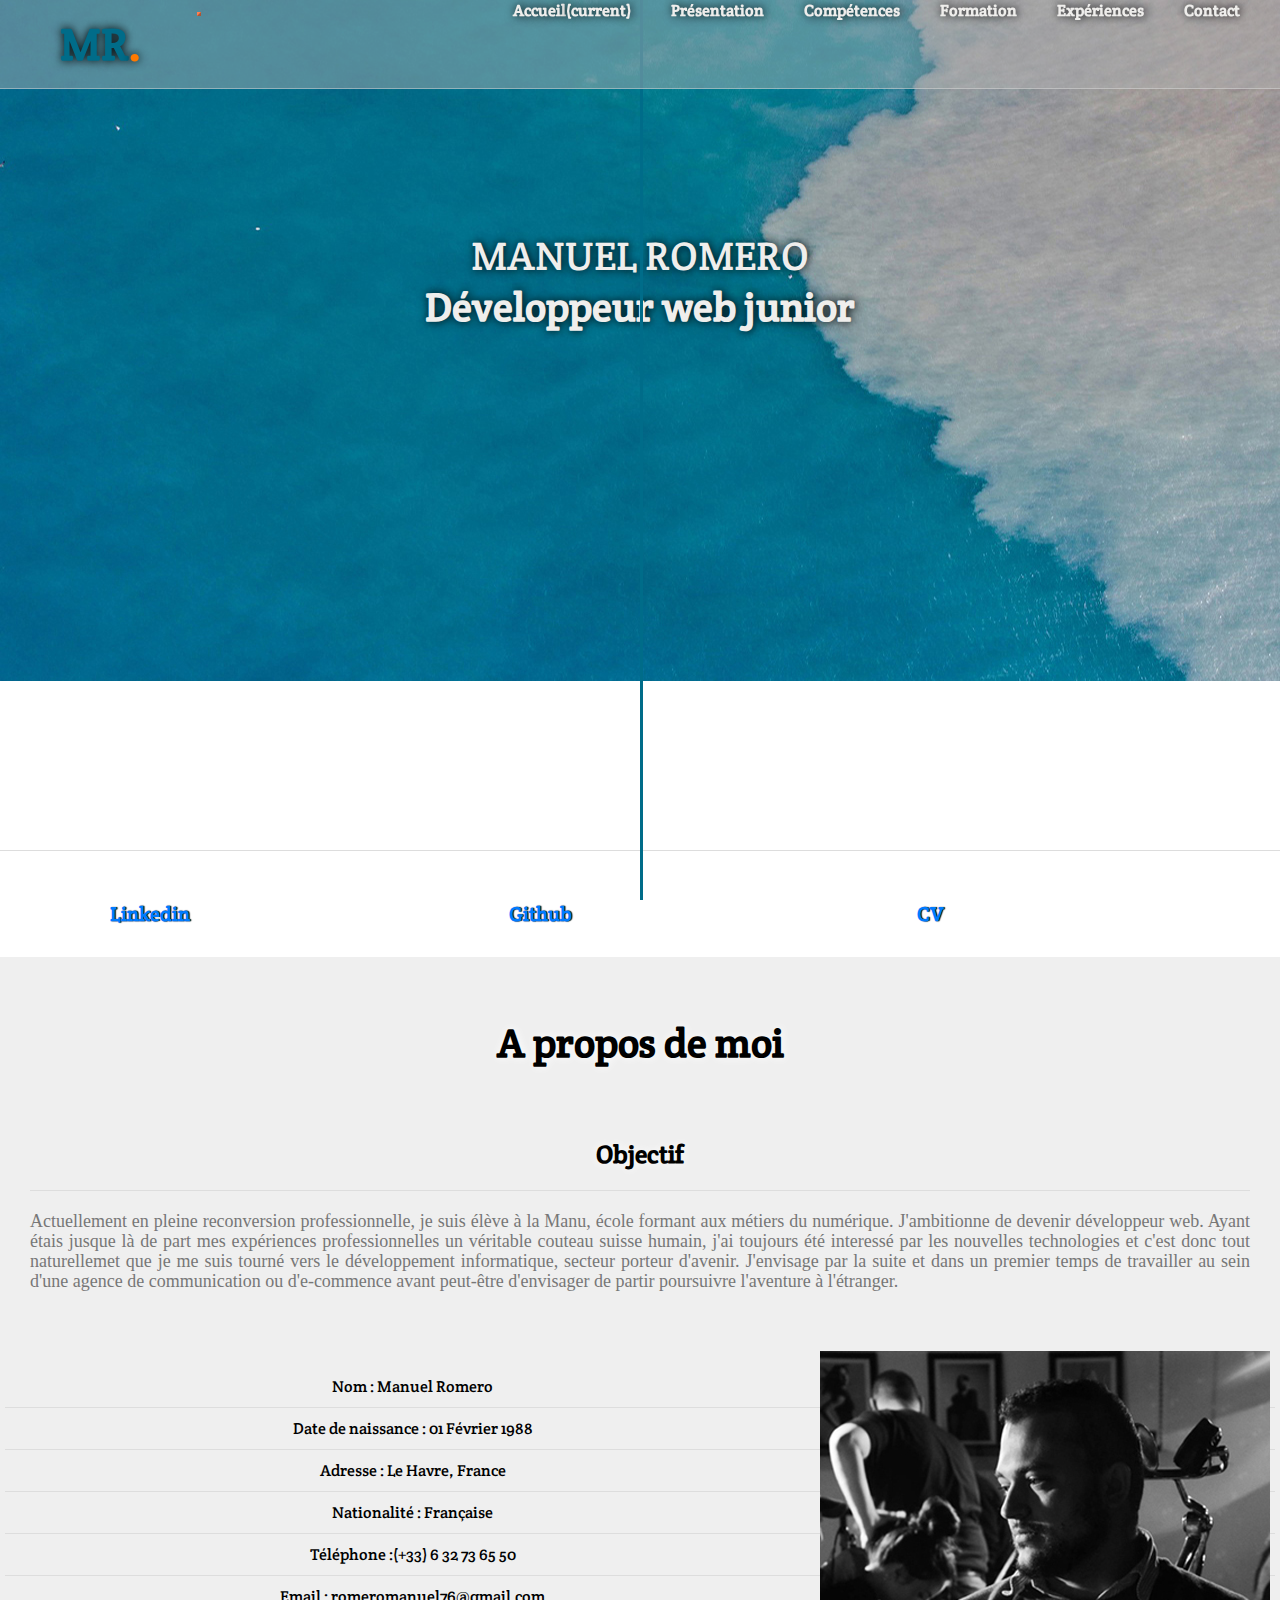
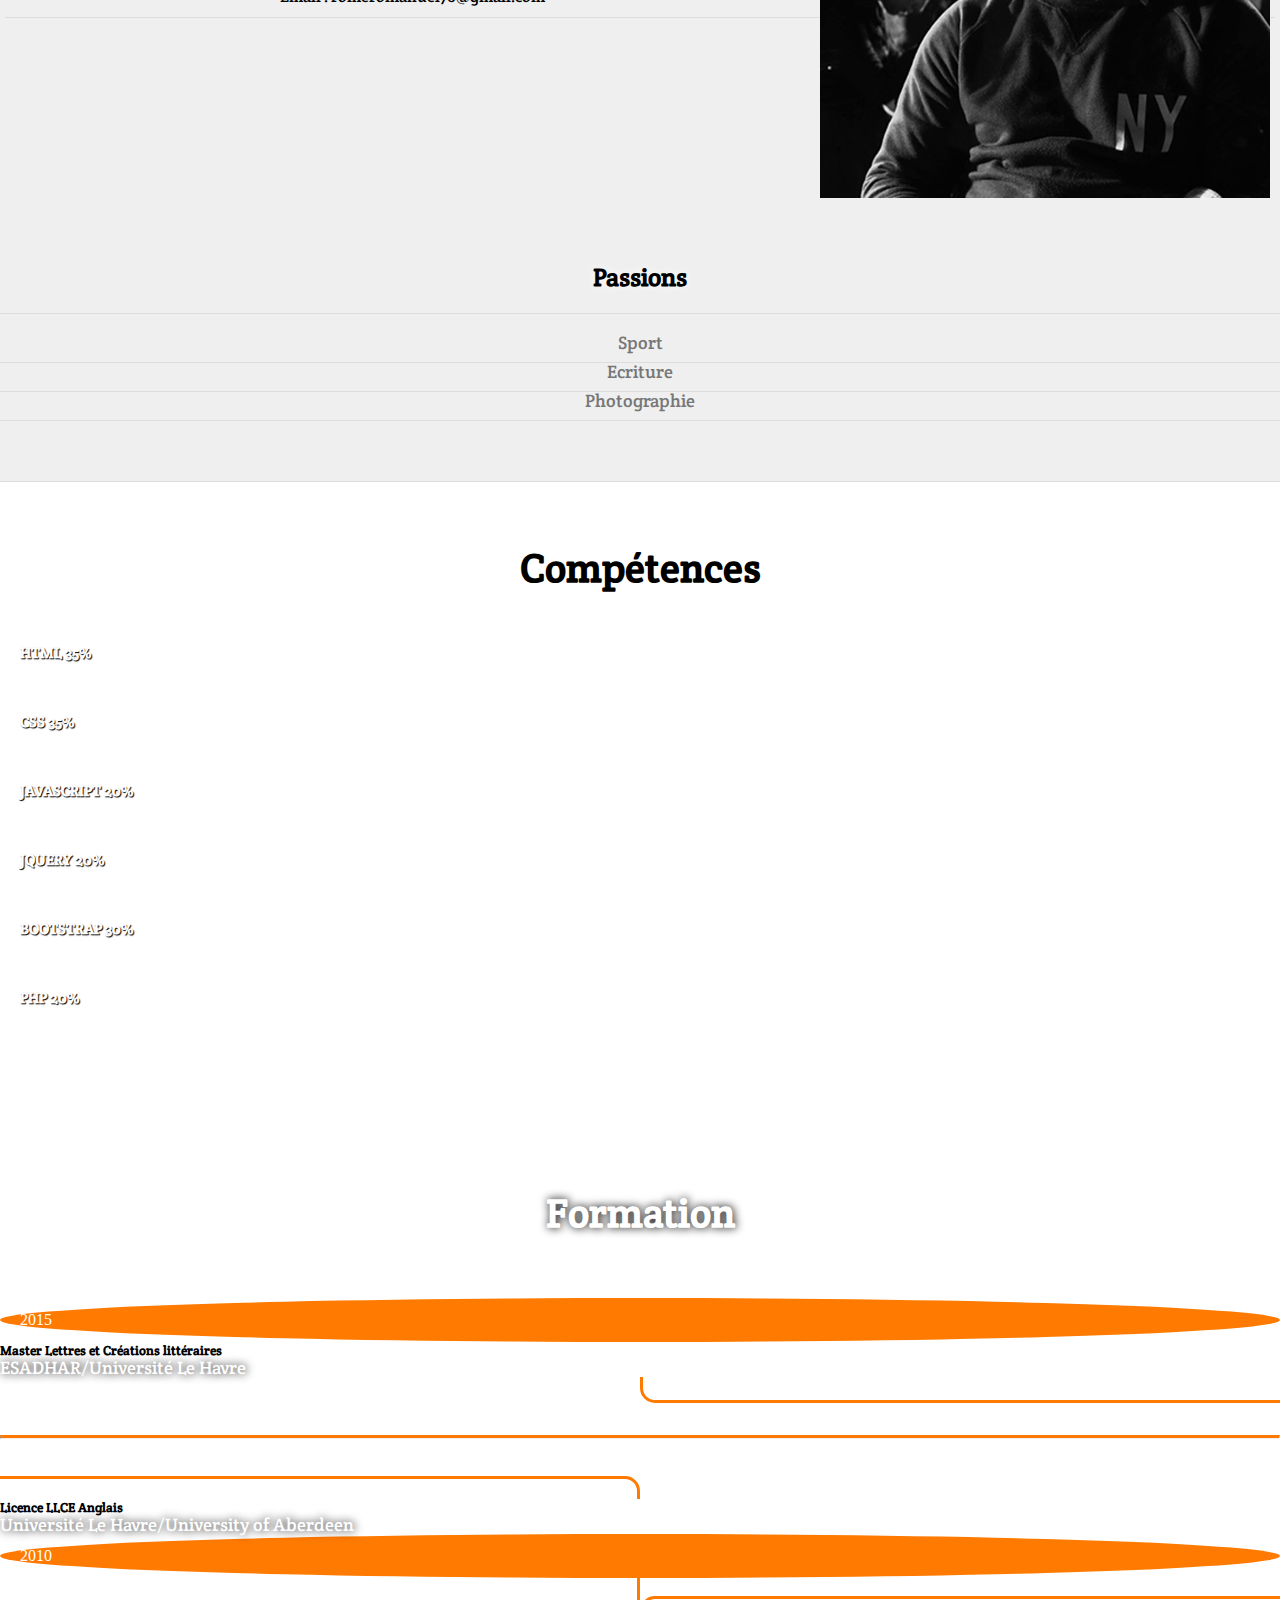
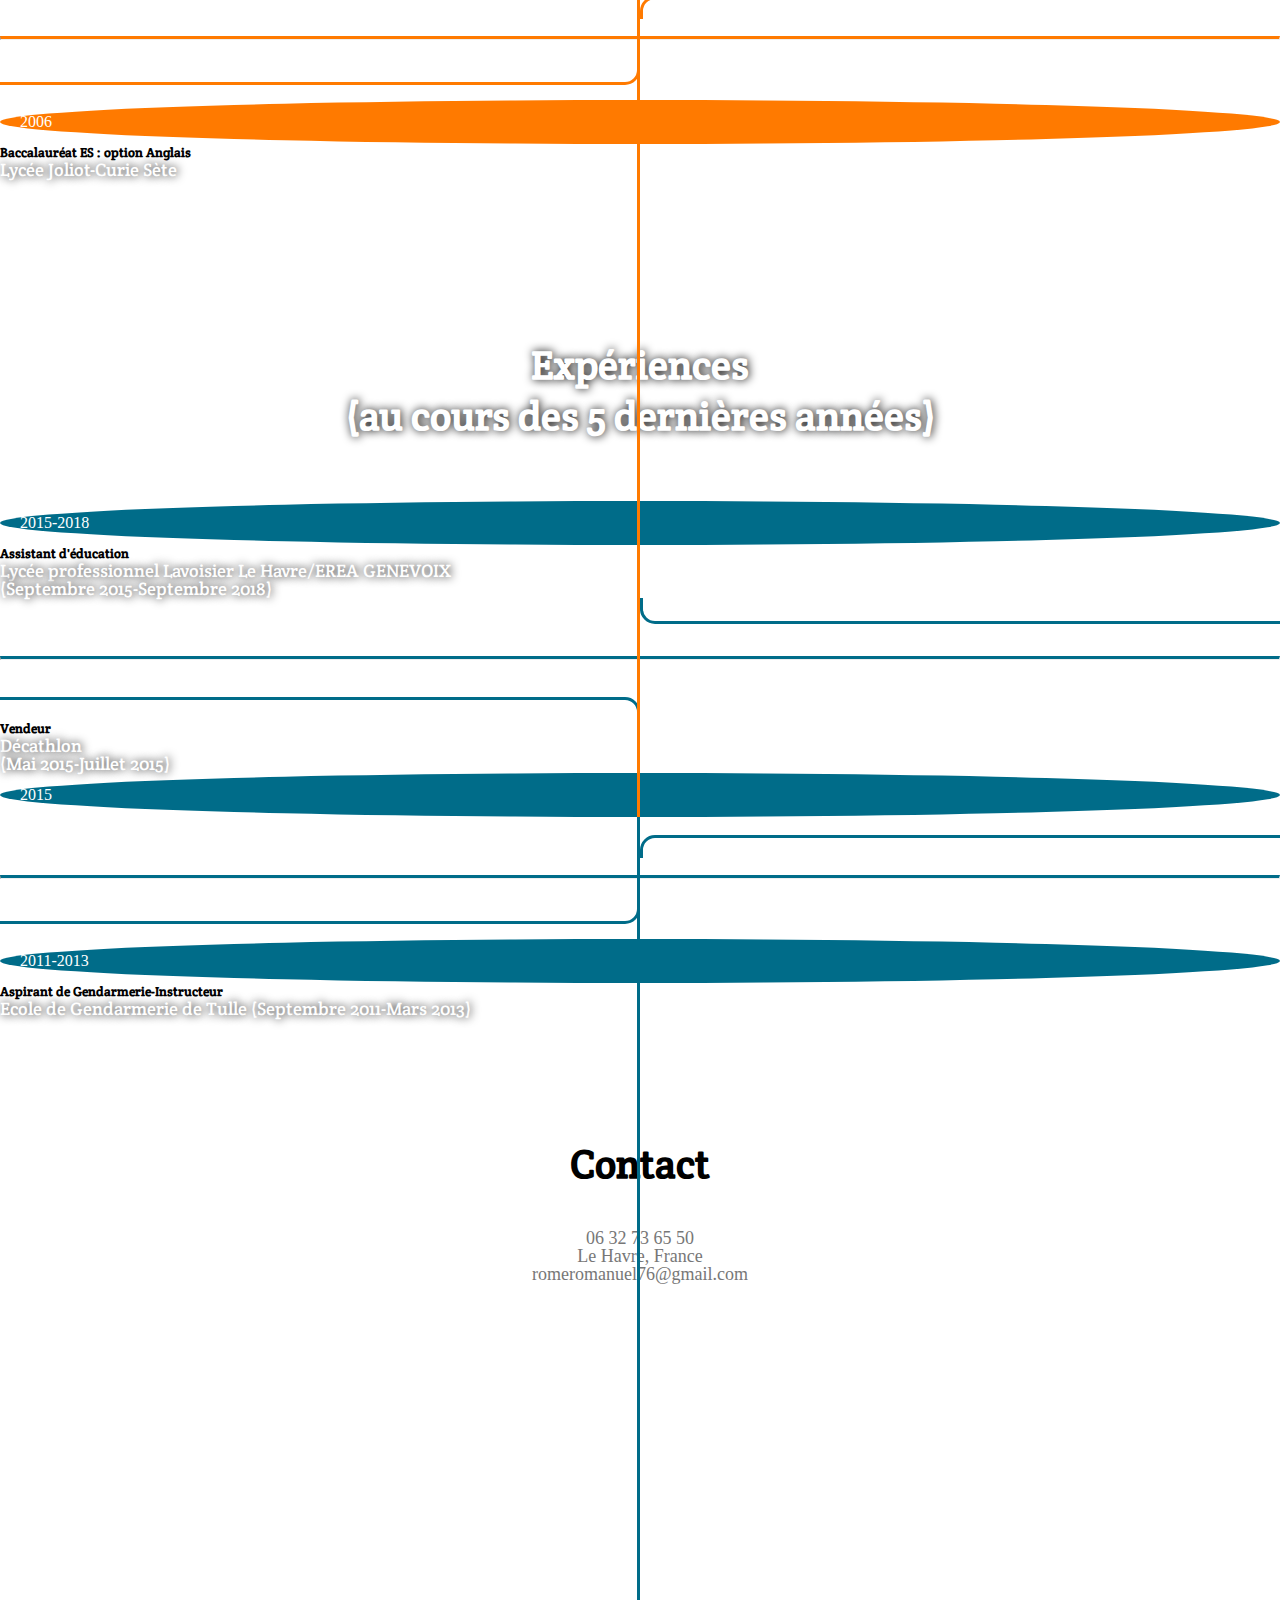
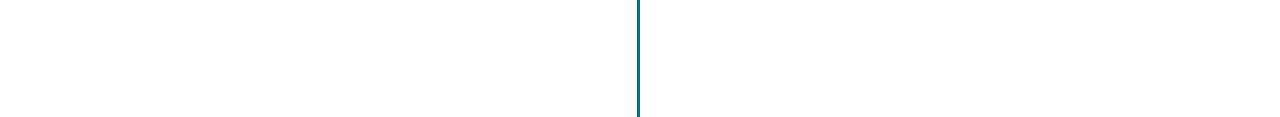
<file: index.html>
<!DOCTYPE html>
<html lang="en">
<head>
  <meta charset="utf-8"/>
  <meta name="viewport" content="width=device-width, initial-scale=1, shrink-to-fit=no">
  <link rel="stylesheet" href="https://stackpath.bootstrapcdn.com/bootstrap/4.1.3/css/bootstrap.min.css" integrity="sha384-MCw98/SFnGE8fJT3GXwEOngsV7Zt27NXFoaoApmYm81iuXoPkFOJwJ8ERdknLPMO" crossorigin="anonymous">
  <link href="style.css" rel="stylesheet"/>
  <link href='http://fonts.googleapis.com/css?family=Crete+Round' rel="stylesheet"/>
  <link rel="stylesheet" href="https://use.fontawesome.com/releases/v5.3.1/css/all.css" integrity="sha384-mzrmE5qonljUremFsqc01SB46JvROS7bZs3IO2EmfFsd15uHvIt+Y8vEf7N7fWAU" crossorigin="anonymous">
  <title>CV Manuel Romero</title>
</head>
<body>
  <header>
    <nav class="navbar navbar-expand-lg navbar-custom bg-custom">
      <h1  class="navbar-brand" href="#main-image">MR<span class="orange">.</span></h1>
      <button class="navbar-toggler" type="button" data-toggle="collapse" data-target="#navbarNavDropdown" aria-controls="navbarNavDropdown" aria-expanded="false" aria-label="Toggle navigation">
        <i class="fas fa-bars"></i>
      </button>
      <div class="collapse navbar-collapse" id="navbarNavDropdown">
        <ul class="navbar-nav">
          <li class="nav-item active">
            <a class="nav-link" href="#main-image">Accueil<span class="sr-only">(current)</span></a>
          </li>
          <li class="nav-item">
            <a class="nav-link" href="#possibilities">Présentation</a>
          </li>
          <li class="nav-item">
            <a class="nav-link" href="#skills">Compétences</a>
          </li>
          <li class="nav-item">
            <a class="nav-link" href="#education">Formation</a>
          </li>
          <li class="nav-item">
            <a class="nav-link" href="#job">Expériences</a>
          </li>
          <li class="nav-item">
            <a class="nav-link" href="#contact">Contact</a>
          </li>
        </ul>
      </div>
    </nav>
  </header>
  <section id="main-image">
    <div class="container">
      <div class="row">
        <div class="col justify-content-center  main-image">
          <h2>MANUEL ROMERO<br><strong>Développeur web junior</strong></h2>
        </div>
      </div>
    </div>
  </section>
  <section id="steps">
    <div class="container">
      <div class="row justify-content-between">

        <ul>
          <div class="col-4 col-lg-12 steps">
            <li <i class="fab fa-linkedin icon"></i>
              <h4><a href="https://www.linkedin.com/in/manuel-romero-b2bb85159/" target="_blank" id="step-1">Linkedin</a></h4>
            </li>
            <li <i class="fab fa-github-square icon"></i>
              <h4><a href="https://github.com/ManuelR76" target="_blank" id="step-1">Github</a></h4>
            </li>
            <li <i class="fas fa-jedi icon"></i>
              <h4><a href="images/romero_manuel_cv_2018.pdf" target="_blank" id="step-1">CV</a></h4>
            </li>
          </div>
        </ul>

      </div>
    </div>
  </section>
  <div class="clear"></div>
  <section id="possibilities">
    <div class="container">
      <div class="row justify-content-center">
        <div class="col-12  possibilities">
          <h2>A propos de moi</h2>
        </div>
        <div class="col justify-content-center possibilities">
          <div id="description">
            <h4>Objectif</h4>
            <p>Actuellement en pleine reconversion professionnelle, je suis élève à la Manu, école formant aux métiers du numérique. J'ambitionne de devenir développeur web. Ayant étais jusque là de part mes expériences professionnelles un véritable couteau suisse humain, j'ai toujours été interessé par les nouvelles technologies et c'est donc tout naturellemet que je me suis tourné vers le développement informatique, secteur porteur d'avenir. J'envisage par la suite et dans un premier temps de travailler au sein d'une agence de communication ou d'e-commence avant peut-être d'envisager de partir poursuivre l'aventure à l'étranger.</p>
          </div>
        </div>
        <div class="col justify-content-center possibilities">
          <div class="image-fluid" alt="Responsive image" id="description" style="background-image: url('images/manuel.jpg');"></div>
        </div>
      </div>
      <div class="row">
        <div class="col possibilities">
          <div id="infos">
            <ul>
              <li><span class="black">Nom :</span> Manuel Romero</li>
              <li><span class="black">Date de naissance :</span> 01 Février 1988</li>
              <li><span class="black">Adresse :</span> Le Havre, France</li>
              <li><span class="black">Nationalité :</span> Française</li>
              <li><span class="black">Téléphone :</span>(+33) 6 32 73 65 50</li>
              <li><span class="black">Email :</span> romeromanuel76@gmail.com</li>
            </ul>
          </div>
        </div>
      </div>
      <div class="clear"></div>
      <div class="row justify-content-center">
        <div class="col-12 possibilities Passions">
          <div class="icons">
            <h4>Passions</h4>
          </div>

          <div class="container">
            <div class="justify-content-between">
              <ul>
                <div class="row">
                  <div class="col-4">
                    <li><i class="fas fa-futbol icons"></i>
                      <p>Sport</p>
                    </li>
                  </div>
                  <div class="col-4">
                    <li><i class="fas fa-pen-alt icons"></i>
                      <p>Ecriture</p>
                    </li>
                  </div>
                  <div class="col-4">
                    <li><i class="fas fa-camera-retro icons"></i>
                      <p>Photographie</p>
                    </li>
                  </div>
                </ul>
              </div>
            </div>
          </div>

        </div>
        <div class="clear"></div>
      </div>
    </section>

    <section id="skills">
      <div class="container">
      <div class="col">
      <div class="heading">
        <h2>Compétences</h2>
      </div>
      </div>



        <div class="row">
          <div class="col-md-6">
            <div class="progress">
              <div class="progress-bar" role="progressbar" aria-valuenow="35" aria-valuemin="0" aria-valuemax="100" style="width:35%">
                <h5>HTML 35%</h5>
              </div>
            </div>
            <div class="progress">
              <div class="progress-bar" role="progressbar" aria-valuenow="35" aria-valuemin="0" aria-valuemax="100" style="width:35%">
                <h5>CSS 35%</h5>
              </div>
            </div>
            <div class="progress">
              <div class="progress-bar" role="progressbar" aria-valuenow="20" aria-valuemin="0" aria-valuemax="100" style="width:20%">
                <h5>JAVASCRIPT 20%</h5>
              </div>
            </div>
          </div>
          <div class="col-md-6">
            <div class="progress">
              <div class="progress-bar" role="progressbar" aria-valuenow="20" aria-valuemin="0" aria-valuemax="100" style="width:20%">
                <h5>JQUERY 20%</h5>
              </div>
            </div>
            <div class="progress">
              <div class="progress-bar" role="progressbar" aria-valuenow="30" aria-valuemin="0" aria-valuemax="100" style="width:30%">
                <h5>BOOTSTRAP 30%</h5>
              </div>
            </div>
            <div class="progress">
              <div class="progress-bar" role="progressbar" aria-valuenow="20" aria-valuemin="0" aria-valuemax="100" style="width:20%">
                <h5>PHP 20%</h5>
              </div>
            </div>
          </div>

        </div>
      </div>
    </section>
    <div id="background">
      <section id="education">

        <div class="container">
          <h2 class="pb-3 pt-2 border-bottom mb-5">Formation</h2>
          <!--first section-->
          <div class="row align-items-center how-it-works d-flex">
            <div class="col-2 text-center bottom d-inline-flex justify-content-center align-items-center">
              <div class="circle font-weight-bold">2015</div>
            </div>
            <div class="col-6">
              <h5>Master Lettres et Créations littéraires</h5>
              <p>ESADHAR/Université Le Havre</p>
            </div>
          </div>
          <!--path between 1-2-->
          <div class="row timeline">
            <div class="col-2">
              <div class="corner top-right"></div>
            </div>
            <div class="col-8">
              <hr/>
            </div>
            <div class="col-2">
              <div class="corner left-bottom"></div>
            </div>
          </div>
          <!--second section-->
          <div class="row align-items-center justify-content-end how-it-works d-flex">
            <div class="col-6 text-right">
              <h5>Licence LLCE Anglais</h5>
              <p>Université Le Havre/University of Aberdeen</p>
            </div>
            <div class="col-2 text-center full d-inline-flex justify-content-center align-items-center">
              <div class="circle font-weight-bold">2010</div>
            </div>
          </div>
          <!--path between 2-3-->
          <div class="row timeline">
            <div class="col-2">
              <div class="corner right-bottom"></div>
            </div>
            <div class="col-8">
              <hr/>
            </div>
            <div class="col-2">
              <div class="corner top-left"></div>
            </div>
          </div>
          <!--third section-->
          <div class="row align-items-center how-it-works d-flex">
            <div class="col-2 text-center top d-inline-flex justify-content-center align-items-center">
              <div class="circle font-weight-bold">2006</div>
            </div>
            <div class="col-6">
              <h5>Baccalauréat ES : option Anglais</h5>
              <p>Lycée Joliot-Curie Sète</p>
            </div>
          </div>
        </div>


      </section>
      <section id="job">
        <div class="container">

          <h2 class="pb-3 pt-2 border-bottom mb-5">Expériences<br>(au cours des 5 dernières années)</h2>
          <!--first section-->
          <div class="row align-items-center how-it-works d-flex">
            <div class="col-2 text-center bottom d-inline-flex justify-content-center align-items-center">
              <div class="circle font-weight-bold">2015-2018</div>
            </div>
            <div class="col-6">
              <h5>Assistant d'éducation</h5>
              <p>Lycée professionnel Lavoisier Le Havre/EREA GENEVOIX<br>(Septembre 2015-Septembre 2018)</p>
            </div>
          </div>
          <!--path between 1-2-->
          <div class="row timeline">
            <div class="col-2">
              <div class="corner top-right"></div>
            </div>
            <div class="col-8">
              <hr/>
            </div>
            <div class="col-2">
              <div class="corner left-bottom"></div>
            </div>
          </div>
          <!--second section-->
          <div class="row align-items-center justify-content-end how-it-works d-flex">
            <div class="col-6 text-right">
              <h5>Vendeur</h5>
              <p>Décathlon<br>(Mai 2015-Juillet 2015)</p>
            </div>
            <div class="col-2 text-center full d-inline-flex justify-content-center align-items-center">
              <div class="circle font-weight-bold">2015</div>
            </div>
          </div>
          <!--path between 2-3-->
          <div class="row timeline">
            <div class="col-2">
              <div class="corner right-bottom"></div>
            </div>
            <div class="col-8">
              <hr/>
            </div>
            <div class="col-2">
              <div class="corner top-left"></div>
            </div>
          </div>
          <!--third section-->
          <div class="row align-items-center how-it-works d-flex">
            <div class="col-2 text-center top d-inline-flex justify-content-center align-items-center">
              <div class="circle font-weight-bold">2011-2013</div>
            </div>
            <div class="col-6">
              <h5>Aspirant de Gendarmerie-Instructeur</h5>
              <p>Ecole de Gendarmerie de Tulle (Septembre 2011-Mars 2013)</p>
            </div>
          </div>
        </div>
      </div>
      <section id="contact">
        <div class="container">
          <div class="row-justify-content-between">
            <div class="col-12 possibilities contact">

              <h2>Contact</h2>
            </div>
            <div class="container">
              <div class="justify-content-between">
                <ul>
                  <div class="row">
                    <div class="col-4">
                      <li><i class="fas fa-phone icons contact"></i>
                        <p> 06 32 73 65 50</p>
                      </li>
                    </div>
                    <div class="col-4">
                      <li><i class="fas fa-envelope icons contact"></i>
                        <p>Le Havre, France</p>
                      </li>
                    </div>
                    <div class="col-4">
                      <li><i class="fas fa-at icons contact"></i>
                        <p>romeromanuel76@gmail.com</p>
                      </li>
                    </div>
                  </ul>
                </div>
              </div>
            </div>
          </div>
        </div>
      </section>
      <script src="https://code.jquery.com/jquery-3.3.1.slim.min.js" integrity="sha384-q8i/X+965DzO0rT7abK41JStQIAqVgRVzpbzo5smXKp4YfRvH+8abtTE1Pi6jizo" crossorigin="anonymous"></script>
      <script src="https://cdnjs.cloudflare.com/ajax/libs/popper.js/1.14.3/umd/popper.min.js" integrity="sha384-ZMP7rVo3mIykV+2+9J3UJ46jBk0WLaUAdn689aCwoqbBJiSnjAK/l8WvCWPIPm49" crossorigin="anonymous"></script>
      <script src="https://stackpath.bootstrapcdn.com/bootstrap/4.1.3/js/bootstrap.min.js" integrity="sha384-ChfqqxuZUCnJSK3+MXmPNIyE6ZbWh2IMqE241rYiqJxyMiZ6OW/JmZQ5stwEULTy" crossorigin="anonymous"></script>

    </body>
</html>
</file>
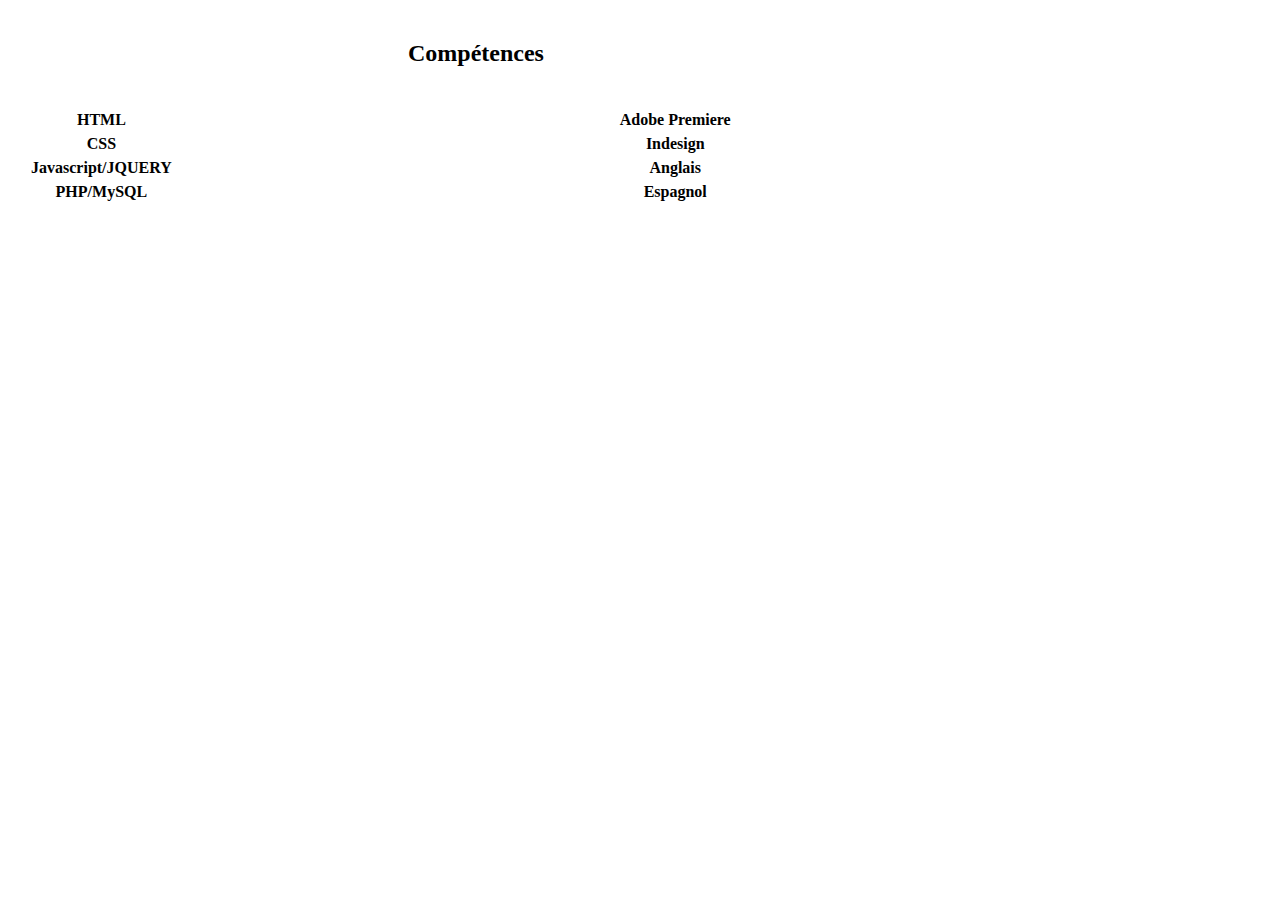
<file: index-copie.html>
<!DOCTYPE html>
<html lang="en">
  <head>
    <meta charset="utf-8"/>
    <meta name="viewport" content="width=device-width, initial-scale=1, shrink-to-fit=no">
    <link rel="stylesheet" href="https://stackpath.bootstrapcdn.com/bootstrap/4.1.3/css/bootstrap.min.css" integrity="sha384-MCw98/SFnGE8fJT3GXwEOngsV7Zt27NXFoaoApmYm81iuXoPkFOJwJ8ERdknLPMO" crossorigin="anonymous">
    <link href="style-copie.css" rel="stylesheet"/>
    <link href='http://fonts.googleapis.com/css?family=Crete+Round' rel="stylesheet"/>
    <title>CV Manuel Romero</title>
  </head>
  <body>
  <section class id="skills">
  <div class="container">
    <div class="row">
      <div class="col-6">
      <h2>Compétences</h2>
      <table>
      <tr>
        <th>HTML</th>
        <th><div class="progress">
      <div class="progress-bar" role="progressbar" style="width: 30%" aria-valuenow="30" aria-valuemin="0" aria-valuemax="100"></div>
    </div></th>
      <th>Adobe Premiere</th>
      <th><div class="progress">
      <div class="progress-bar" role="progressbar" style="width: 70%" aria-valuenow="70" aria-valuemin="0" aria-valuemax="100"></div>
      </div></th>
      </tr>
      <tr>
        <th>CSS</th>
        <th><div class="progress">
      <div class="progress-bar" role="progressbar" style="width: 30%" aria-valuenow="30" aria-valuemin="0" aria-valuemax="100"></div>
    </div></th>
      <th>Indesign</th>
      <th><div class="progress">
      <div class="progress-bar" role="progressbar" style="width: 40%" aria-valuenow="40" aria-valuemin="0" aria-valuemax="100"></div>
      </div></th>
      </tr>
      <tr>
        <th>Javascript/JQUERY</th>
        <th><div class="progress">
      <div class="progress-bar" role="progressbar" style="width: 10%" aria-valuenow="10" aria-valuemin="0" aria-valuemax="100"></div>
    </div></th>
      <th>Anglais</th>
      <th><div class="progress">
      <div class="progress-bar" role="progressbar" style="width: 90%" aria-valuenow="90" aria-valuemin="0" aria-valuemax="100"></div>
      </div></th>
      </tr>
      <tr>
        <th>PHP/MySQL</th>
        <th><div class="progress">
      <div class="progress-bar" role="progressbar" style="width: 10%" aria-valuenow="10" aria-valuemin="0" aria-valuemax="100"></div>
    </div></th>
      <th>Espagnol</th>
      <th><div class="progress">
      <div class="progress-bar" role="progressbar" style="width: 50%" aria-valuenow="50" aria-valuemin="0" aria-valuemax="100"></div>
      </div></th>
      </tr>
      </table>
    </div>
  </div>
  </div>
</section>
    <script src="//maxcdn.bootstrapcdn.com/bootstrap/4.0.0/js/bootstrap.min.js"></script>
    <script src="//cdnjs.cloudflare.com/ajax/libs/jquery/3.2.1/jquery.min.js"></script>
    <script scr="script.js"type="text/javascript"></script>
    <script type="text/javascript">
  </body>
</html>
</file>
<file: style.css>
/*
 GENERAL
*/
*
{
    margin: 0px;
    padding: 0px;
}
body
{
    height: auto;
    width: 100%;
    scroll-behavior: smooth;
}
h1.navbar-brand{
    font-family: 'Crete Round', serif;
    font-size: 45px;
    text-shadow: black 0px 0 10px;
    color: #006c89;
}
h2{
    font-family: 'Crete Round', serif;
    font-size: 40px;
}
h3{
    font-size: 30px;
    color:#EFEEEC;
}
h4{
    font-size: 25px;
    font-family: 'Crete Round', serif;
    text-shadow: white 0px 0 10px;
}
h5{
  font-family:'Crete Round', serif;
}
p{
    font-size: 18px;
    line-height: 18px;
    color: #777;
}
ul{
    list-style: none;
}
li a{
    text-decoration: none;
    color: #EFEEEC;
    text-shadow: black 1px 0 10px;
}
a:hover{
   text-decoration: underline;
    color: #ff7a00;
    text-shadow: black 1px 0 10px;
    cursor: pointer;
}
.container
{
    width: 100%;
    margin: 0 auto;
    padding: 0 0px;
}
.orange
{
    color: #ff7a00;
}
.black{
    color: black;
}
.clear
{
    clear: both;
}
.row{
  width: auto;
}
/* HEADER */

header
{
    height:auto;
    width: 100%;
    position: fixed;
    z-index: 100;
    background-color: #B1B1B177;
    border-bottom: 1px solid #ddd7;
}
header h1.navbar-brand
{
    float: left;
    margin: 15px 55px;
    margin-left: 60px;
}
.navbar-toggler-icon{

}
.navbar.navbar-expand-lg.navbar-custom.bg-custom .navbar-toggler{
  border-color: coral;
}
#navbarNavDropdown.collapse.navbar-collapse{
    float: right;
    color: coral;
}
header h1:hover{text-decoration: underline;
        color: #ff7a00;
        cursor: pointer;
}
header h1 nav{
  position: absolute;
}
header nav ul li
{
    float:left;
    display: inline-block;
}
ul.navbar-nav {
  float: left;
  margin-left: 50px;
}
header nav ul li a
{
    font-family: 'Crete Round';
    font-weight: bold;
    margin-right: 40px;
    cursor: auto;
}
/* MAIN IMAGE */

#main-image
{
    height: 850px;
    width: auto;
    border-bottom: 1px solid #ddd;
    background: url('images/sea-2755901_1920.jpg') top center;
    background-repeat: no-repeat;
    background-attachment:fixed;
}

.white-text {
    color: #fff;
}

#main-image h2
{
    color: #EFEEEC;
    font-weight: normal;
    text-align: center;
    padding: 230px 0 40px 0;
    margin-bottom: 20px;
    text-shadow: black 1px 0 10px;
}

STEPS */

#steps{
    height: auto;
    width: 100%;
    border-bottom: 1px solid #ddd;
    background-color: #FFF;
}
#steps .row{
   margin-left: -45px;
}
a#step-1{
  color: #007bff;
  text-shadow: black 1px 0 1px;

}
#steps h4:hover{
   text-decoration: underline;
    color: #ff7a00;
    text-shadow: black 1px 0 10px;
    cursor: pointer;}
}
#steps ul
{
    margin: 80px auto;

}
#steps ul li
{
    width: 390px;
    float:left;
    margin: 30px auto;
    padding: auto;
    text-align: center;
}
#steps h4
{
    margin-top: 20px;
    font-family: 'Crete Round';
    font-size: 20px;
}
#steps p
{
    margin-bottom: 20px;
}

.icon
{
    background-repeat: no-repeat;
    background-position:  top center;
    font-size: 2rem;
}
.icon:hover{
    font-size: 3rem;
    cursor: pointer;
}
/* POSSIBILITIES */


#possibilities
{
    background-color: #efefef;
    padding:  60px 0px 60px;
    border-bottom: 1px solid #ddd

}
div.clear{
  margin-left: 80px;
}
#possibilities h2{
  padding: 0px auto 60px;
  text-align: center;
  font-family: 'Crete Round', arial;
  text-shadow: white 1px 0 10px;
  color: black;
  margin-bottom: 40px;
}
#description
{
    display: block;
    margin-right: auto;
    margin-left: auto;
    padding: 30px;
    margin-bottom: 30px;
    background-repeat: no-repeat;
    text-align:justify;
}
#description p{
  line-height: 20px;
  margin: auto;
}
.image-fluid
{
    width: 400px;
    height: 400px;
    float: right;
    padding: 20px;
    margin-left: auto;
    margin-right: 40px;
    padding-bottom: 0px;
    background-repeat: no-repeat;
    max-width: 100%;
    position: relative;
}
#possibilities  h4
{
    border-bottom:  1px solid #ddd;
    padding-bottom: 20px;
    margin-bottom: 20px;
    text-align: center;
    font-family: 'Crete Round', arial;
}
#possibilities li
{
    text-align:center;
    margin-bottom: 50px;
    padding-bottom: 10px;
    margin-bottom: 0px;
    border-bottom: 1px solid #ddd;
    font-family: 'Crete Round';
    font-size: 16px;
}
#possibilities #infos{
    width: auto;
    padding-top: 20px;
}
#possibilities #info ul{
    margin-bottom: 20px;
}
#possibilities #infos li{
    margin: 5px;
    margin-bottom: 10px;
    text-align:center;
}
#possibilities #infos li #black{
    color: #ddd;

}
#Passions h4{
  text-shadow: 1px white;
}
.icons{
  margin-top: 20px;
  background-repeat: no-repeat;
  background-position:  top center;
  font-size: 2rem;
}
#possibilities .icon ul
{
  text-align: center;

}


/*skills*/

#skills
{
    background: #fff;
    margin-bottom: 80px;
}
#skills .heading h2{
  padding-top: 60px;
  text-align: center;
  font-family: 'Crete Round', arial;
  text-shadow: white 1px 0 10px;
  color: black;
}
#skills .progress
{
    height: auto;
    margin: 50px 20px;
    backface-visibility: #ddd;
}
#skills .progress-bar
{
    background: ;
    color: #00206d;
}
#skills .progress h5
{
    font-family: 'Crete Round', arial;
    text-shadow:  1px 1px 1px #000;
    font-size: 15px;
    color: #fff;
}


/* education */
#background{
  background: url('images/sea-1.jpg') top center;
  background-repeat: no-repeat;
  background-attachment: fixed;
}
#education{
  padding: 40px 0px;
}
#education h2{
  padding: 60px;
  text-align: center;
  font-family: 'Crete Round', arial;
  text-shadow: black 1px 0 10px;
  color: white;
}
#education h5{
    font-size: 20px
    color:#EFEEEC;
    text-shadow: white 1px 0 10px;
}
#education p{
     font-family: 'Crete Round', arial;
     color: white;
     text-shadow: black 1px 0 10px;
}
.circle {
  padding: 13px 20px;
  border-radius: 50%;
  background-color: #ff7a00;
  color: #fff;
  max-height: 50px;
  z-index: 2;
}

.how-it-works.row .col-2 {
  align-self: ;
}
.how-it-works.row .col-2::after {
  content: "";
  position: absolute;
  border-left: 3px solid #ff7a00;
  z-index: 1;
}
.how-it-works.row .col-2.bottom::after {
  height: 50%;
  left: 50%;
  top: 50%;
}
.how-it-works.row .col-2.full::after {
  height: 100%;
  left: calc(50% - 3px);
}
.how-it-works.row .col-2.top::after {
  height: 50%;
  left: 50%;
  top: 0;
}


.timeline div {
  padding: 0;
  height: 40px;
}
.timeline hr {
  border-top: 3px solid #ff7a00;
  margin: 0;
  top: 17px;
  position: relative;
}
.timeline .col-2 {
  display: flex;
  overflow: hidden;
  height: 41px;
}
.timeline .corner {
  border: 3px solid #ff7a00;
  width: 100%;
  position: relative;
  border-radius: 15px;
}
.timeline .top-right {
  left: 50%;
  top: -50%;
}
.timeline .left-bottom {
  left: -50%;
  top: calc(50% - 3px);
}
.timeline .top-left {
  left: -50%;
  top: -50%;
}
.timeline .right-bottom {
  left: 50%;
  top: calc(50% - 3px);
}

#job{
  background: url('images/sea-1.jpg') top center;
  background-repeat: no-repeat;
  background-attachment: fixed;
  padding: 60px 0px 60px;

}
#job h2{
  padding: 60px;
  text-align: center;
  font-family: 'Crete Round', arial;
  text-shadow: black 1px 0 10px;
  color: white;
}
#job h5{
    font-size: 20px
    color:#EFEEEC;
    text-shadow: white 1px 0 10px;
}
#job p{
   font-family: 'Crete Round', arial;
   color: white;
   text-shadow: black 1px 0 10px;
}

#job .circle {
  padding: 13px 20px;
  border-radius: 50%;
  background-color: #006c89;
  color: #fff;
  max-height: 50px;
  z-index: 2;
}

#job .how-it-works.row .col-2::after {
  content: "";
  position: absolute;
  border-left: 3px solid #006c89;
  z-index: 1;
}

#job .timeline hr {
  border-top: 3px solid #006c89;
  margin: 0;
  top: 17px;
  position: relative;
}
#job .timeline .corner {
  border: 3px solid #006c89;
  width: 100%;
  position: relative;
  border-radius: 15px;
}
.timeline .col-2 .corner left-bottom {
  display: flex;
  overflow: hidden;
  height: 39px;
}

/* contact */
#contact{
  margin: 60px auto 80px;
}
#contact h2{
  text-align: center;
  margin-bottom: 40px;
}
#contact ul{
  text-align: center;
}
</file>
<file: style-copie.css>
.progress{
  width: 400px;
  margin: 20px;
}
table{
  align-items: center;
  margin: 0px 20px;
}
body{
  width: auto;
}
h2{
  margin: 40px 400px;
}
</file>
